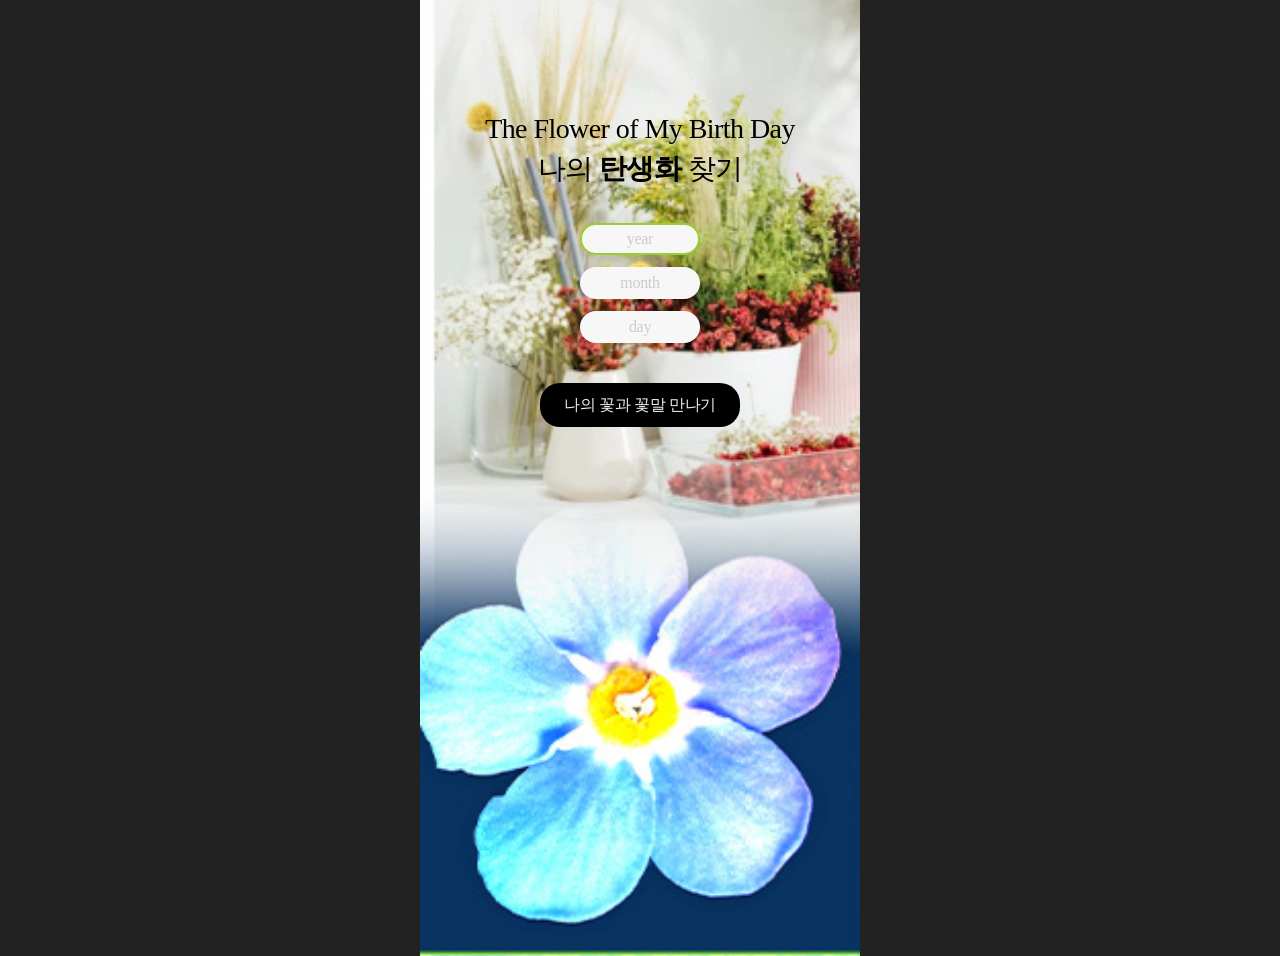
<file: index.html>
<!DOCTYPE html>
<html lang="ko">
<head>
    <meta charset="UTF-8">
    <meta name="keywords" content="">
    <meta name="description" content="">
    <meta name="viewport" content="width=device-width, initial-scale=1.0">
    <title>The Flower of My Birth Day</title>
    <link rel="shortcut icon" href="./images/favicon.png" type="image/x-icon">
    <link rel="stylesheet" href="./styles/reset.css">
    <link rel="stylesheet" href="./styles/index.css">
    <script src="./scripts/index.js" defer></script>
</head>
<body>
    <div id="birth_wrap">
        <div id="title">
            <p>The Flower of My Birth Day</p>
            <h1>나의 <span>탄생화</span> 찾기</h1>
        </div>
        <form action="#" method="get" id="birthday_frm">
            <input  autofocus type="text" name="user_year" placeholder="year" id="user_year">
            <input type="text" name="user_month" placeholder="month" id="user_month">
            <input type="text" name="user_day" placeholder="day" id="user_day">
            <!-- <button type="button" id="find_btn" onclick="window.location.href='./result.html'">나의 꽃과 꽃말 만나기</button> -->
            <button type="button" id="find_btn">나의 꽃과 꽃말 만나기</button>
        </form>
        <p class="error_msg1 error_msg">태어난 년도를 입력해주세요.</p>
        <p class="error_msg2 error_msg">태어난 달을 입력해주세요.</p>
        <p class="error_msg3 error_msg">태어난 날을 입력해주세요.</p>
        <p class="error_msg4 error_msg">숫자로만 입력해주세요.</p>
        <!-- <ol id="contents">
            <li class="year">year</li>
            <li class="month">month</li>
            <li class="day">day</li>
        </ol>
        <a href="./birthday_flower_result.html" class="find_btn">나의 탄생화 찾기</a>
    </div> -->
</body>
</html>
</file>
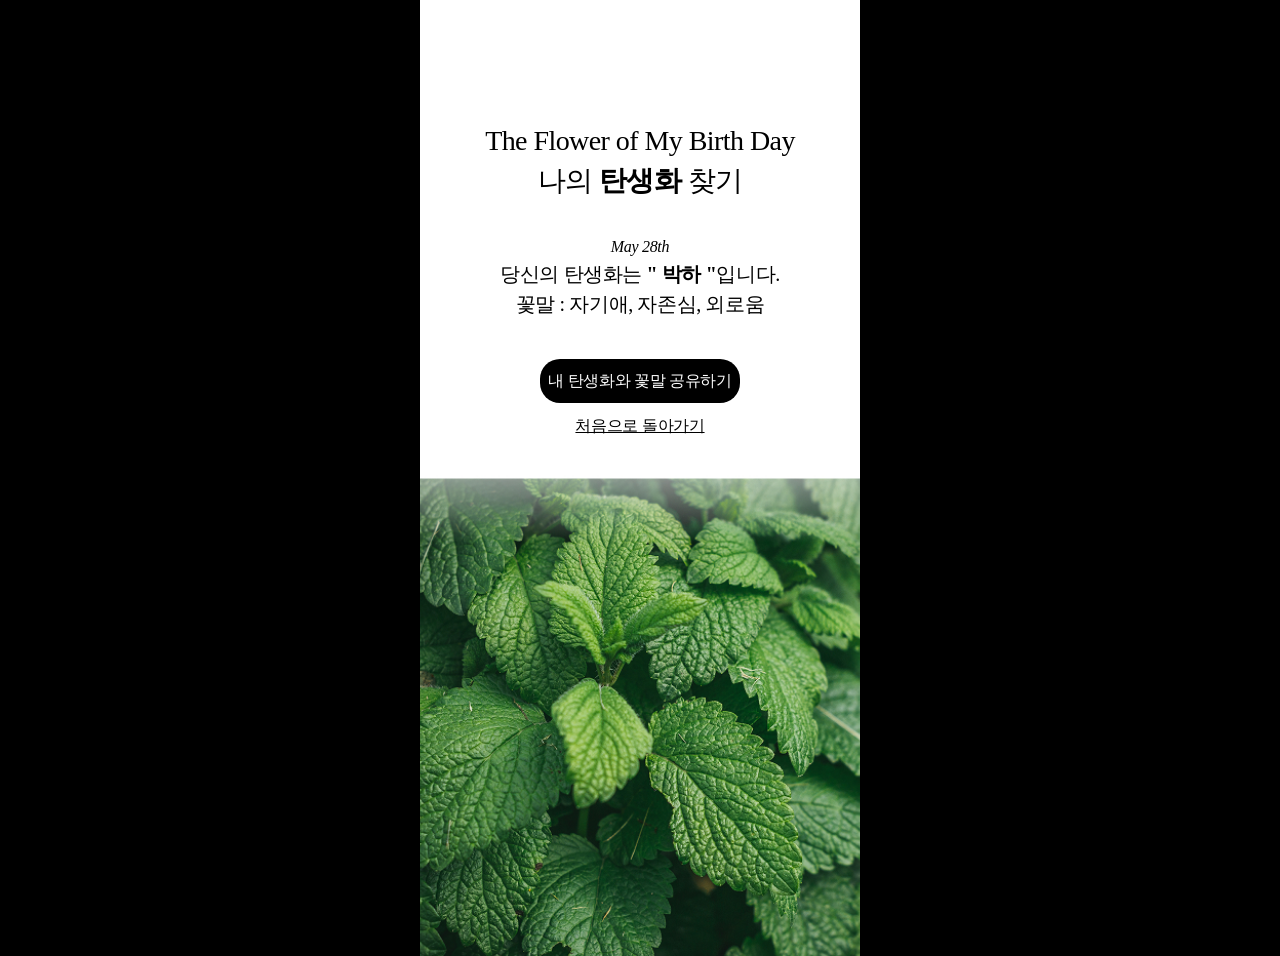
<file: result.html>
<!DOCTYPE html>
<html lang="ko">
<head>
    <meta charset="UTF-8">
    <meta name="keywords" content="">
    <meta name="description" content="">
    <meta name="viewport" content="width=device-width, initial-scale=1.0">
    <title>The Flower of My Birth Day</title>
    <link rel="shortcut icon" href="./images/favicon.png" type="image/x-icon">
    <!-- <link href="https://hangeul.pstatic.net/hangeul_static/css/maru-buri.css" rel="stylesheet"> -->
    <link rel="stylesheet" href="./styles/reset.css">
    <link rel="stylesheet" href="./styles/result.css">
</head>
<body>
    <div id="birth_wrap">
        <div id="title">
            <p>The Flower of My Birth Day</p>
            <h1>나의 <span>탄생화</span> 찾기</h1>
        </div>
        <div id="result">
            <p class="birthday">May 28th</p>
            <p class="flower">당신의 탄생화는 <span>" 박하 "</span>입니다.</p>
            <p class="meaning">꽃말 : 자기애, 자존심, 외로움</p>
        </div>
        <div id="btn">
            <button type="button" id="share_btn" onclick="window.location.href='https://www.kakaocorp.com/page/'">내 탄생화와 꽃말 공유하기</button>
            <a href="./index.html" id="home_btn">처음으로 돌아가기</a>
        </div>
    </div>
</body>
</html>
</file>
<file: styles/index.css>
body {background-color:#222;}
#birth_wrap {
    background-color:#fff;
    width:440px; height:956px;
    margin:0 auto;
    background-image:url(../images/bg1.jpg);
    background-size:200% auto;/* w(너비) - h(높이) 순서 | 한쪽 크기를 정하고 다른 한쪽은 auto (자동비율,비율을 지키라는 뜻)*/
    background-repeat:no-repeat;/* 화면보다 이미지가 작을 때 */
    background-position:left center;/* x축 y축 순서 */
    padding:115px 0 0;
    text-align:center;
}
#birth_wrap #title {
    margin-bottom:40px;
}
#birth_wrap #title p {
    margin-bottom:12px;
    font-size:1.75rem;
}
#birth_wrap #title h1 {
    font-size:1.75rem;
}
#birth_wrap #title h1 span {
    font-weight:700;
}
#birth_wrap #birthday_frm {}
#birth_wrap #birthday_frm > * {
    border-radius: 20px;
    margin:0 auto;
}
#birth_wrap #birthday_frm input {
    width:120px; height:32px;
    text-align:center;
    background-color:#f7f7f7;
    display:block;
    color:#000;
}
#birth_wrap #birthday_frm input::placeholder {color:#ccc}
#birth_wrap #birthday_frm input:focus {border:2px solid yellowgreen}
#birth_wrap #birthday_frm #user_year {}
#birth_wrap #birthday_frm #user_month {
    margin:12px auto 12px;
}
#birth_wrap #birthday_frm #user_day {}
#birth_wrap #birthday_frm #find_btn {
    margin-top:40px;
    color:#eee;
    background-color:#000;
    width:200px; height:44px;
}
#birth_wrap #birthday_frm #find_btn:hover {
    background-color:#555;
}
#birth_wrap .error_msg {
    font-size:0.75rem; color:#f00;
    font-family:'맑은 고딕', sans-serif;
    line-height:2; font-weight:600;
    display:none;
}
</file>
<file: styles/result.css>
body {
    background-color: #000;
}
#birth_wrap {
    width:440px; height:956px;
    background-color:#fff;
    margin:0 auto;
    background-image:url(../images/bg3.jpg);
    background-size:cover;
    background-repeat:no-repeat;
    background-position:center;
    padding:115px 0 0;
    text-align:center;
}
#birth_wrap #title {
    font-size:1.75rem;
}
#birth_wrap #title p {
    margin:12px auto;
}
#birth_wrap #title h1 {
    font-family:'MaruBuri-B,'serif;
}
#birth_wrap #title h1 span {
    font-weight:700;
}
#birth_wrap #result {
    padding:40px 0;
    font-size:1.25rem;
}

#birth_wrap #result p {
    line-height:1.5;
}
#birth_wrap #result .birthday {
    font-size:1.0rem;
    font-style:italic;
}
#birth_wrap #result > * {}
#birth_wrap #result span {
    font-weight:700;
}
#birth_wrap #btn {}
#birth_wrap #btn > * {
    display:block
}
#birth_wrap #btn #share_btn {
    width:200px; line-height:44px;
    background-color:#000;
    color:#fff;
    border-radius:20px;
    margin:0 auto 15px;
}
#birth_wrap #btn #share_btn:hover {
    background-color:#555;
}
#birth_wrap #btn #home_btn {
    text-decoration:underline;
}
</file>
